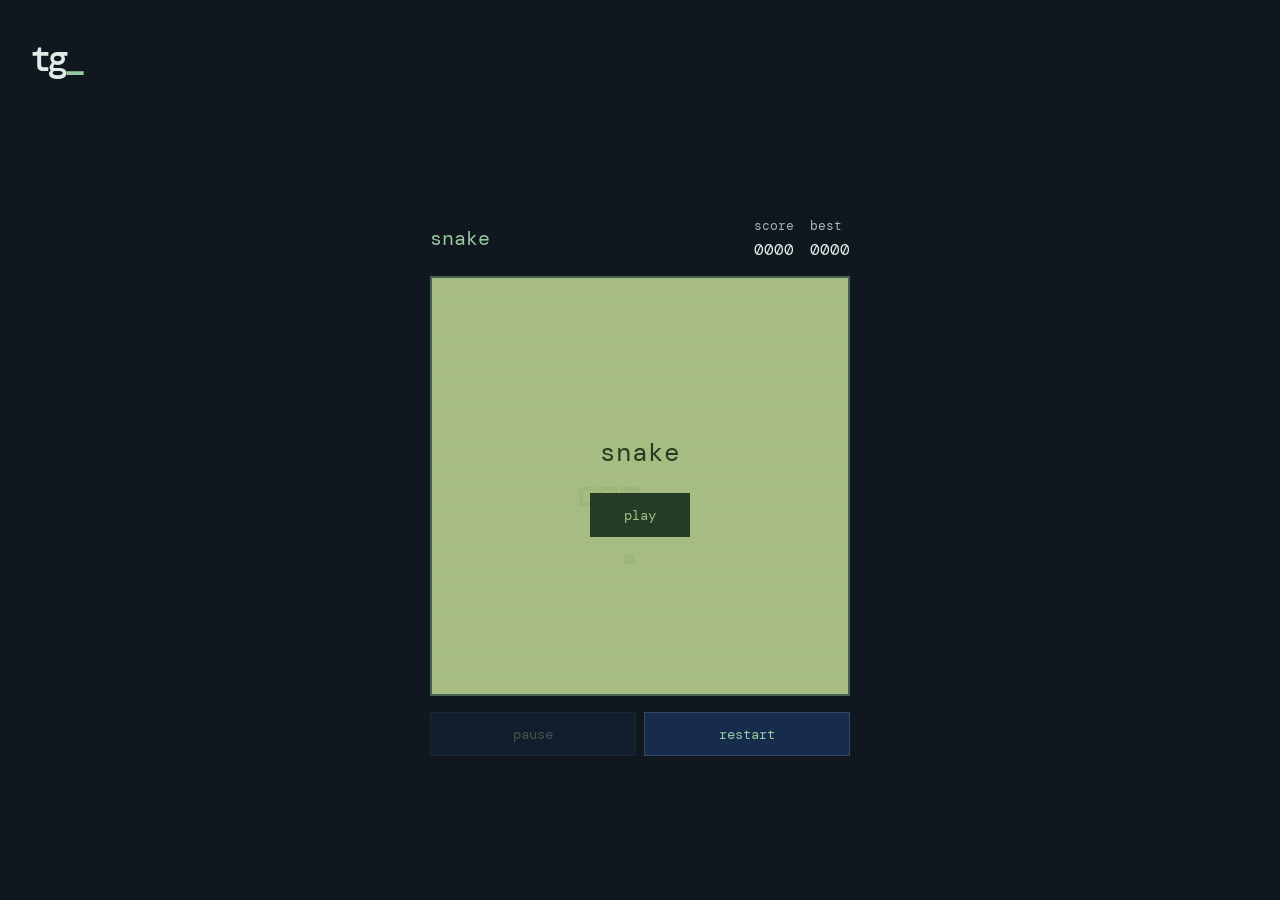
<file: projects/snake.html>
<!doctype html>
<html lang="en">
  <head>
    <meta charset="utf-8">
    <meta name="viewport" content="width=device-width, initial-scale=1">
    <meta name="theme-color" content="#10171e">
    <meta name="description" content="a simple snake game.">
    <title>snake</title>
    <link rel="icon" type="image/png" href="../assets/favicon.png">
    <link rel="stylesheet" href="snake.css?v=responsive-design">
    <link rel="stylesheet" href="../assets/brand.css">
    <script src="snake.js?v=mobile-match" defer></script>
  </head>
  <body>
    <!-- edit: initials and home link, for a game in the projects folder. -->
    <a class="wordmark brand-home" href="../index.html" aria-label="home">tg<span aria-hidden="true">_</span></a>
    <main class="game" aria-label="snake game">
      <header class="game-header">
        <h1>snake</h1>
        <div class="scores">
          <span>score <output id="score">0000</output></span>
          <span>best <output id="best">0000</output></span>
        </div>
      </header>

      <div class="board-wrap">
        <canvas id="board" width="400" height="400" tabindex="0" role="img"
          aria-label="snake playing field" aria-describedby="game-status"></canvas>
        <div class="screen-message" id="screen-message">
          <strong id="message-title">snake</strong>
          <button id="screen-start" type="button">play</button>
        </div>
      </div>

      <div class="controls">
        <button id="pause-button" type="button" disabled>pause</button>
        <button id="restart-button" type="button">restart</button>
      </div>

      <p id="game-status" class="sr-only" role="status" aria-live="polite">ready</p>
    </main>
  </body>
</html>
</file>
<file: projects/snake.css>
/* game colours */
:root {
  --bg: #10171e;
  --accent: #96c8a2;
  --lcd: #a7bd83;
  --ink: #233c23;
  --cursor-default:url("../assets/rat.png") 5 5, auto;
  /* --cursor-pointer:url("assets/rat.png"), pointer; */
  --cursor-pointer:pointer;
  font-family: 'DM Mono', 'Cascadia Code', 'Courier New', monospace;
  font-synthesis: none;
  -webkit-text-size-adjust: 100%;
  text-size-adjust: 100%;
  color: #e2eae7;
  background: var(--bg);
}
* { box-sizing: border-box; }
body {
  margin: 0;
  min-height: 100svh;
  display: grid;
  place-items: center;
  padding: 88px 16px 24px;
}
.game { width: min(100%, 420px); }
.game-header {
  display: flex;
  align-items: center;
  justify-content: space-between;
  gap: 16px;
  margin-bottom: 18px;
}
h1 { margin: 0; font-size: 20px; font-weight: 400; color: var(--accent); }
.scores { display: flex; gap: 18px; font-size: 10px; color: #a4b4b9; }
.scores span { display: flex; flex-direction: column; gap: 5px; }
output { color: #e2eae7; font-size: 15px; font-variant-numeric: tabular-nums; }
.board-wrap { position: relative; border: 2px solid #456252; background: var(--lcd); }
canvas { display: block; width: 100%; height: auto; aspect-ratio: 1; image-rendering: pixelated; touch-action: none; }
.screen-message {
  position: absolute;
  inset: 0;
  display: flex;
  flex-direction: column;
  align-items: center;
  justify-content: center;
  gap: 24px;
  background: #a7bd83ef;
  color: var(--ink);
}
.screen-message[hidden] { display: none; }
.screen-message strong { font-size: 26px; font-weight: 400; }
button {
  font: inherit;
  font-size: 12px;
  color: var(--accent);
  background: #172b4d;
  border: 1px solid #344b5e;
  padding: 12px 20px;
  min-height: 44px;
  cursor: pointer;
  touch-action: manipulation;
}
button:hover { border-color: var(--accent); }
button:disabled { opacity: .35; cursor: default; }
:is(button, canvas):focus-visible { outline: 2px solid var(--accent); outline-offset: 5px; }
.screen-message button { background: var(--ink); border-color: var(--ink); color: var(--lcd); min-width: 100px; }
.screen-message button:focus-visible { outline-color: var(--ink); }
.controls { display: flex; gap: 10px; margin-top: 14px; }
.controls button { flex: 1; }
.sr-only { position: absolute; width: 1px; height: 1px; padding: 0; margin: -1px; overflow: hidden; clip: rect(0,0,0,0); }




/* same cursor behavior as the home page, with the local rat asset path above */
@media (hover: hover) and (pointer: fine) {
  html[data-custom-cursor="on"] body { cursor: var(--cursor-default); }
  html[data-custom-cursor="on"] :is(a, button, summary) { cursor: var(--cursor-pointer); }
}

/* reserve room for the header and controls in short and landscape viewports */
body { padding: 88px 16px 16px; }
.game { width: min(100%, 420px, max(180px, calc(100svh - 232px))); }
.game-header { gap: 12px; margin-bottom: 16px; }
.scores { font-size: .8125rem; gap: 16px; }
output { font-size: 1rem; }
button { font-size: .875rem; padding: 12px 16px; }
.controls { gap: 8px; margin-top: 16px; }
@media (max-height: 500px) and (min-width: 600px) {
  body { padding-block: 16px; padding-inline: 96px 16px; }
  .game { width: min(100%, 420px, max(180px, calc(100svh - 152px))); }
}
</file>
<file: assets/brand.css>
/* shared logo settings for the home page and project pages */
@import url('https://fonts.googleapis.com/css2?family=DM+Mono:wght@400;500&display=swap');

:root {
  --site-width: 1600px;
  --logo-top: 40px;
  --logo-left: 30px;
  --logo-size: 37px;
  --logo-color: #e2eae7;
  --logo-accent: #96c8a2;
}

.wordmark {
  position: relative;
  display: inline-flex;
  align-items: center;
  align-self: flex-start;
  width: max-content;
  margin: 0;
  padding: 0;
  color: var(--logo-color);
  font-family: 'DM Mono', 'Cascadia Code', 'Courier New', monospace;
  font-size: var(--logo-size);
  font-weight: 500;
  font-style: normal;
  font-synthesis: none;
  letter-spacing: -5px;
  line-height: 1;
  white-space: nowrap;
  text-decoration: none;
}
.wordmark span { color: var(--logo-accent); }
.wordmark::after {
  content: '';
  position: absolute;
  inset: -7px;
  min-width: 44px;
  min-height: 44px;
}
.wordmark:focus-visible { outline: 2px solid var(--logo-accent); outline-offset: 6px; }

/* same page margin as the home sidebar, including its centred wide layout */
.brand-home {
  position: absolute;
  top: var(--logo-top);
  left: max(var(--logo-left), calc((100% - var(--site-width)) / 2 + var(--logo-left)));
}

@media (max-width: 1100px) {
  :root { --logo-top: 33px; --logo-left: 24px; }
}
@media (max-width: 760px) {
  :root { --logo-top: 22px; --logo-left: 22px; --logo-size: 30px; }
  .wordmark { align-self: auto; }
}
</file>
